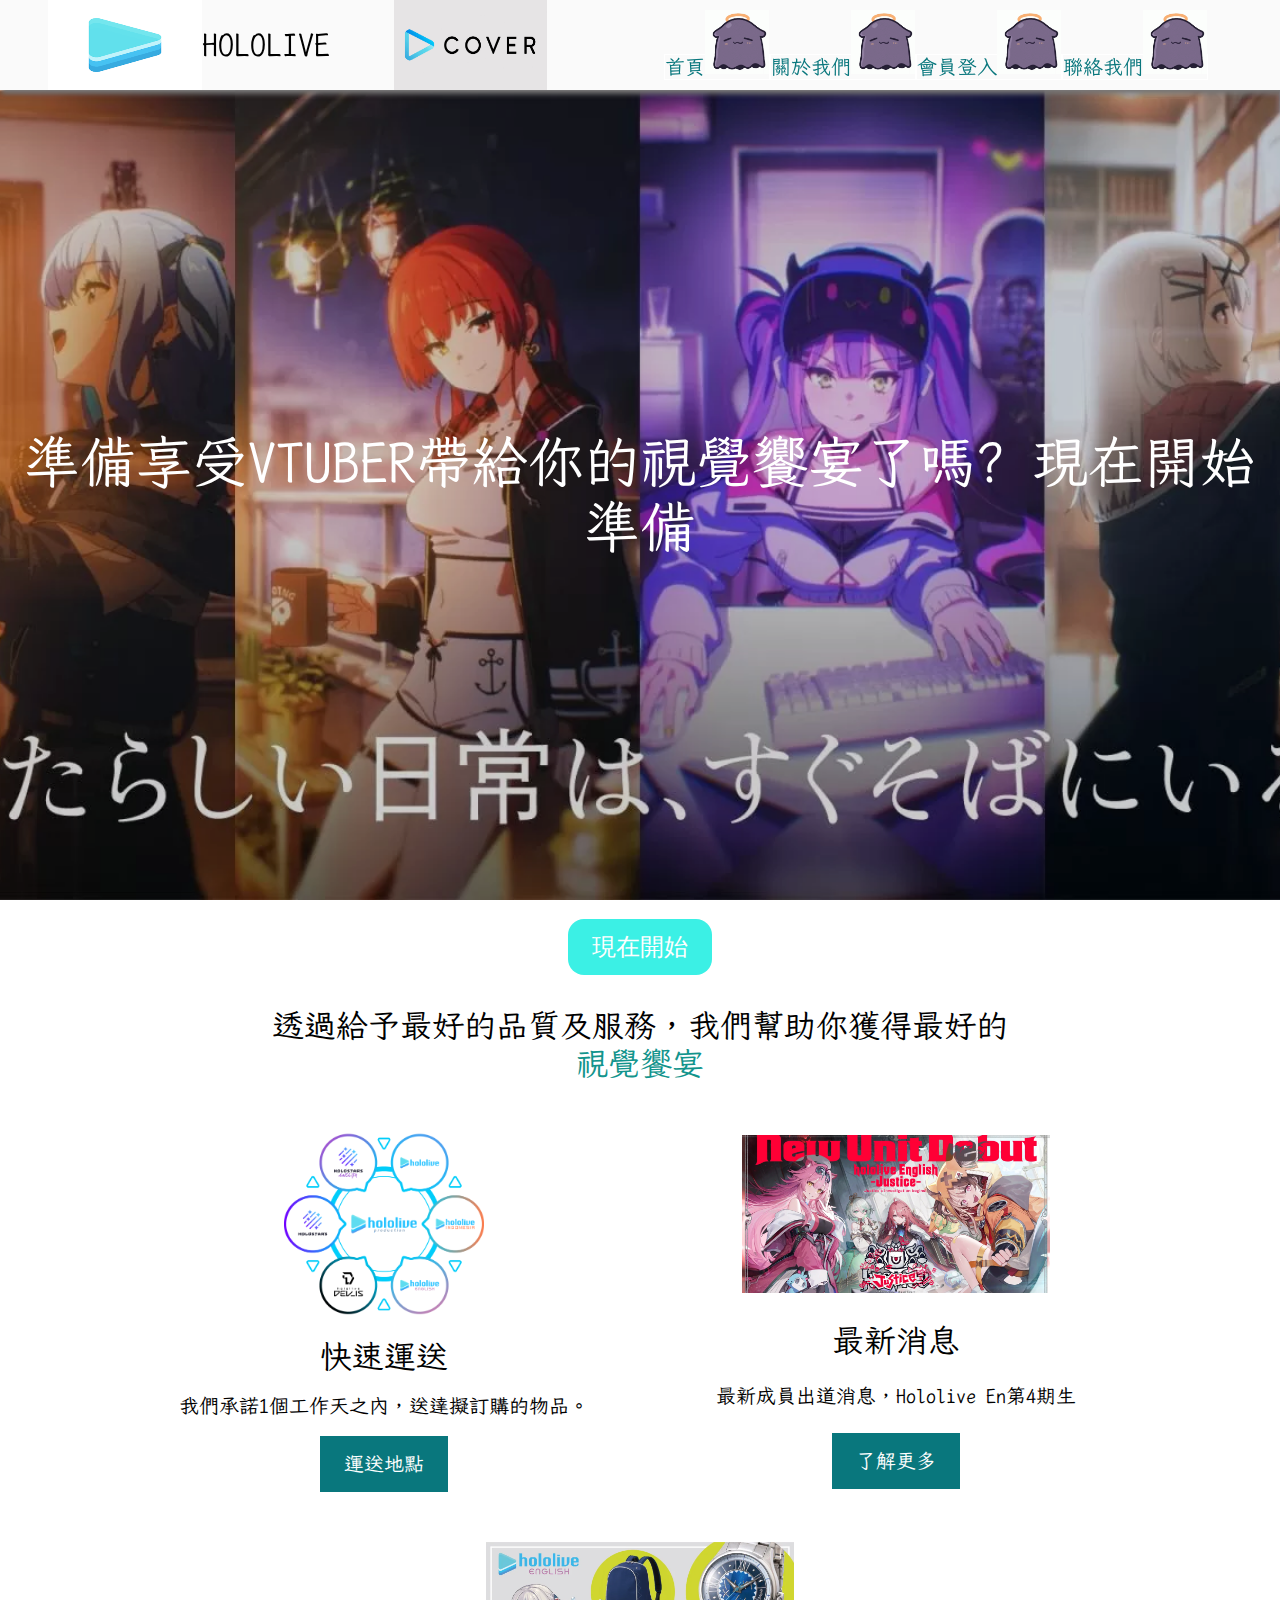
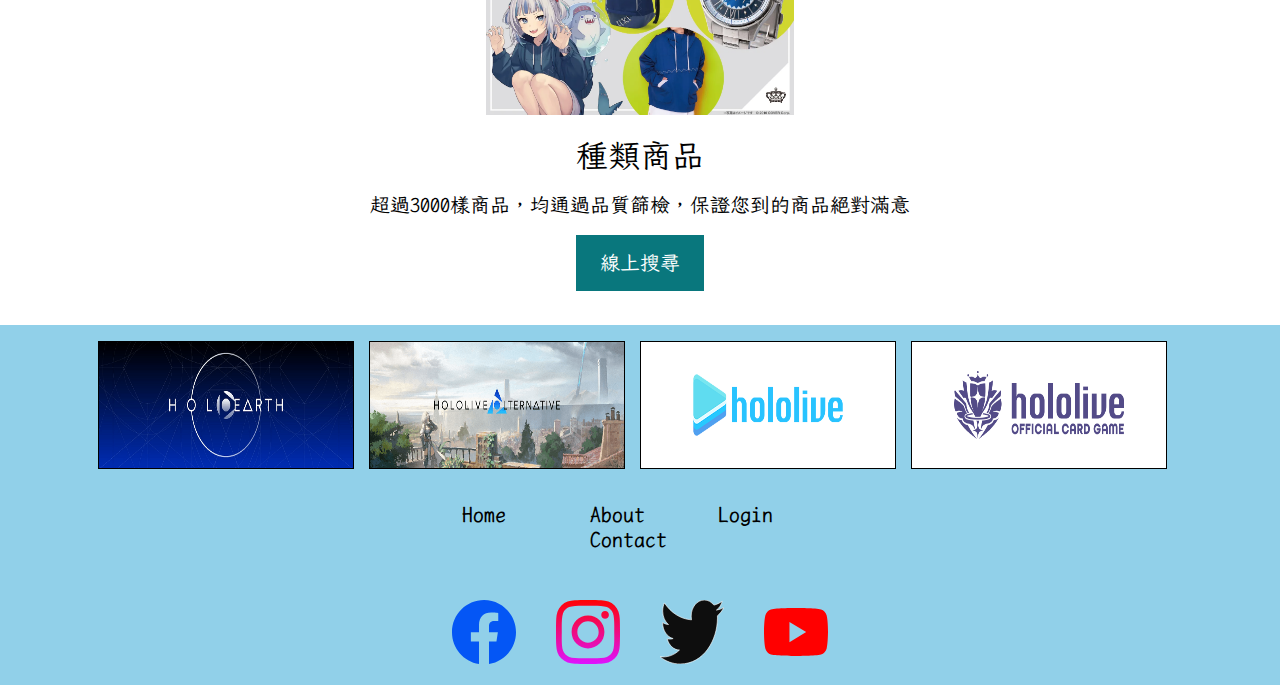
<file: index.html>
<!DOCTYPE html>
<html lang="zh">

<head>
    <meta charset="UTF-8">
    <meta name="viewport" content="width=device-width, initial-scale=1.0">
    <title>HOLOLIVE油油網頁</title>
    <meta name="description" content="HOLOLIVE油油網頁!">
    <meta name="robots" content="index, follow" />
    <link rel="preconnect" href="https://fonts.googleapis.com">
    <link rel="preconnect" href="https://fonts.gstatic.com" crossorigin>
    <link href="https://fonts.googleapis.com/css2?family=LXGW+WenKai+Mono+TC&family=Tiny5&display=swap"
        rel="stylesheet">
    <link rel="stylesheet" href="./styles/style.css">
</head>

<body>
    <div>
        <header>
            <div class="logo">
                <img src="./Pictures/images.png" alt="Logo">
                <h1>HOLOLIVE &nbsp;&nbsp;&nbsp;</h1>
                <img src="./Pictures/f1f6ddc0-e02a-11ee-a75d-289fa194359e.jpg" alt="">
            </div>
            <nav>
                <ul>
                    <li><a href="#">首頁<img src="./Pictures/takodachi-ina.gif" alt=""></a></li>
                    <li><a href="about.html">關於我們<img src="./Pictures/takodachi-ina.gif" alt=""></a></li>
                    <li><a href="member.html">會員登入<img src="./Pictures/takodachi-ina.gif" alt=""></a></li>
                    <li><a href="#">聯絡我們<img src="./Pictures/takodachi-ina.gif" alt=""></a></li>
                </ul>
            </nav>
        </header>
        <main>
            <section class="bacImg">
                <div class="filter"></div>
                <h3>
                    準備享受VTUBER帶給你的視覺饗宴了嗎?
                    現在開始準備
                </h3>
               
            </section>
        </main>
        <div class="second">
            <br>
            <button class="start">現在開始</button>
            <h2>
                透過給予最好的品質及服務，我們幫助你獲得最好的<br>
                <span style="color: #12948c;">視覺饗宴</span>
            </h2>
            <section class="cards">
                <div class="card">
                    <div class="img-content"><img src="./Pictures/hololive_infographic_pc.png" alt=""></div>
                    <h4>快速運送</h4>
                    <p>我們承諾1個工作天之內，送達擬訂購的物品。</p>
                    <a href="#">運送地點</a>
                </div>
                <div class="card">
                    <div class="img-content"><img src="./Pictures/171878016831.jpg" alt=""></div>
                    <h4>最新消息</h4>
                    <p>最新成員出道消息，Hololive En第4期生</p>
                    <a href="#">了解更多</a>
                </div>
                <div class="card">
                    <div class="img-content"><img src="./Pictures/240326_main.webp" alt=""></div>
                    <h4>種類商品</h4>
                    <p>超過3000樣商品，均通過品質篩檢，保證您到的商品絕對滿意</p>
                    <a href="#">線上搜尋</a>
                </div>
            </section>
        </div>
        <footer>
            <div class="logo">
                <img src="./Pictures/holoearth.png" alt="Logo">
                <img src="./Pictures/hololive_alt.png" alt="">
                <img src="./Pictures/hololive_hp.png" alt="">
                <img src="./Pictures/cardgame.png" alt="">
                <!-- <h1>HOLOLIVE</h1> -->
            </div>

            <nav>
                <ul>
                    <li><a href="#">Home</a></li>
                    <li><a href="#">About</a></li>
                    <li><a href="#">Login</a></li>
                    <li><a href="#">Contact</a></li>
                </ul>
            </nav>

            <section class="links">
                <a href="#"><img src="./Icons/facebook.svg" alt="facebook"></a>
                <a href="#"><img src="./Icons/instagram.svg" alt="instagram"></a>
                <a href="#"><img src="./Icons/twitter.svg" alt="twitter"></a>
                <a href="#"><img src="./Icons/youtube.svg" alt="youtube"></a>
            </section>
        </footer>
    </div>



</body>

</html>
</file>
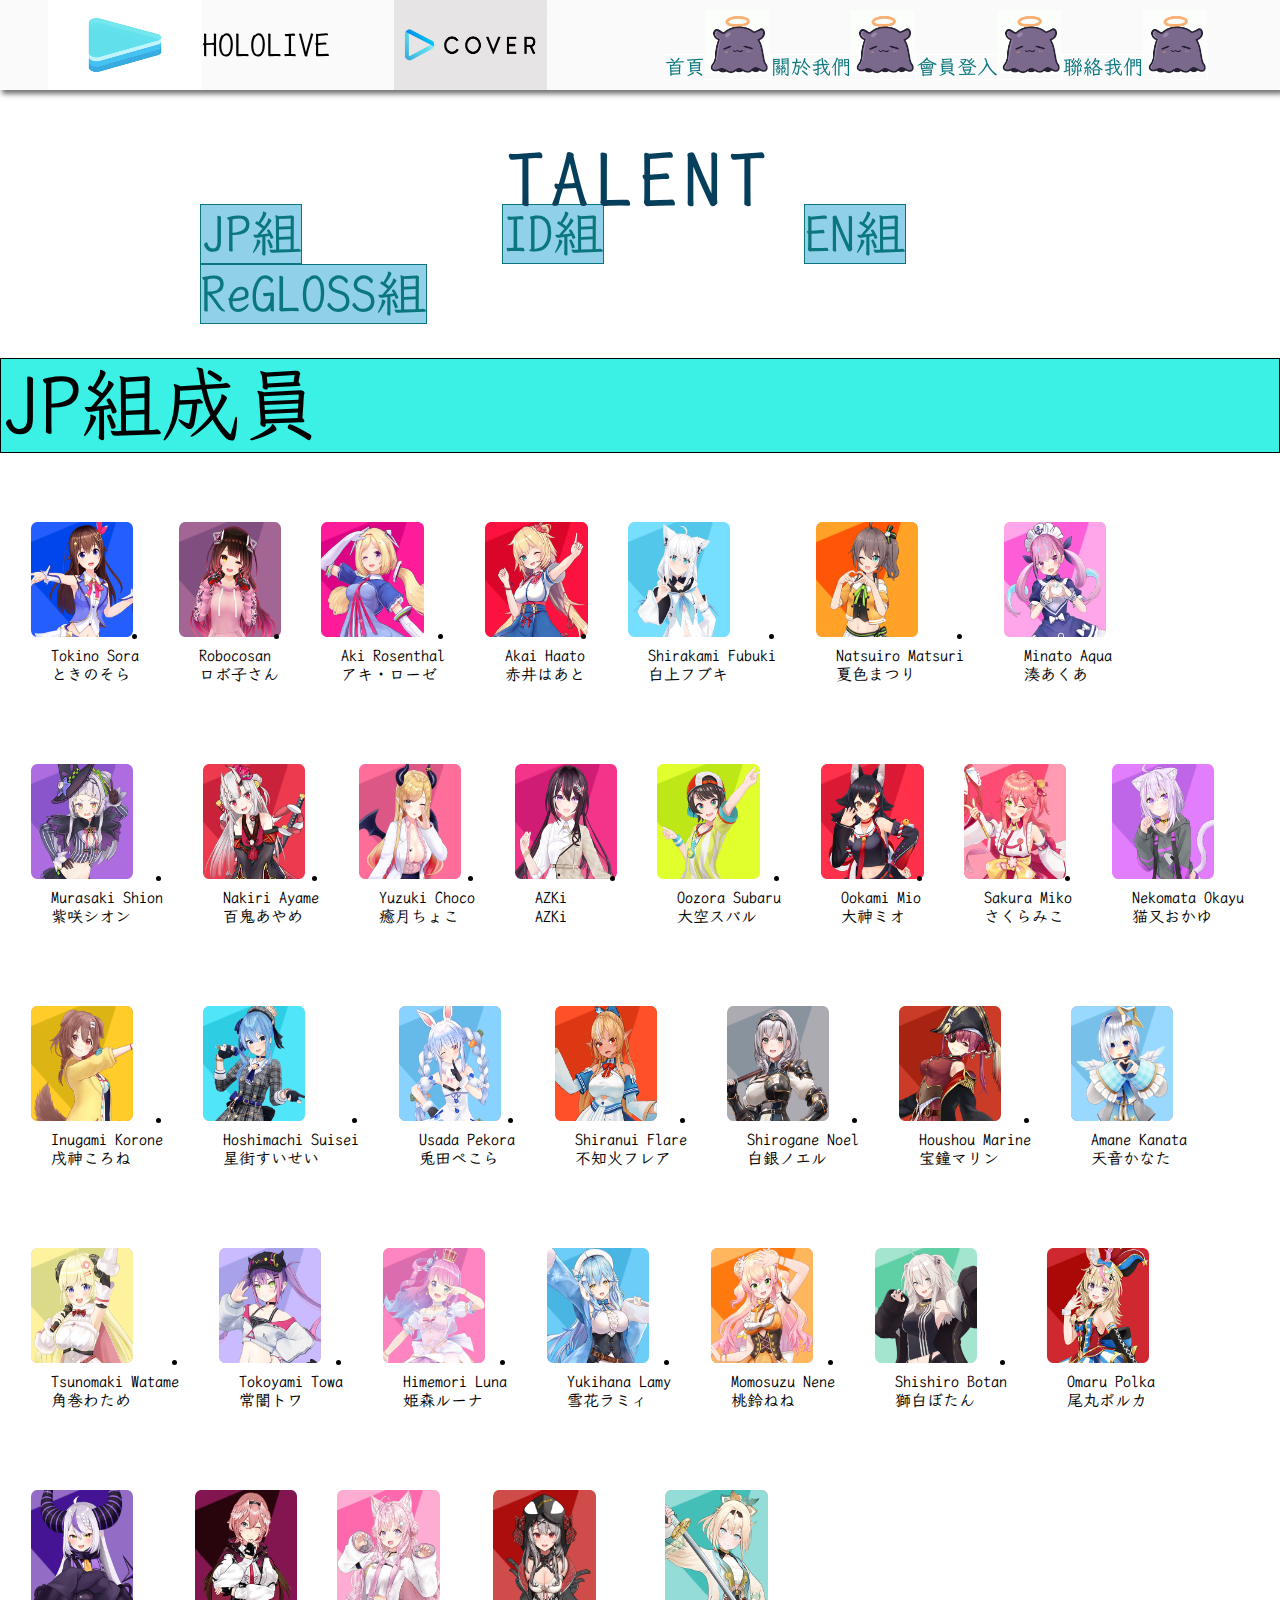
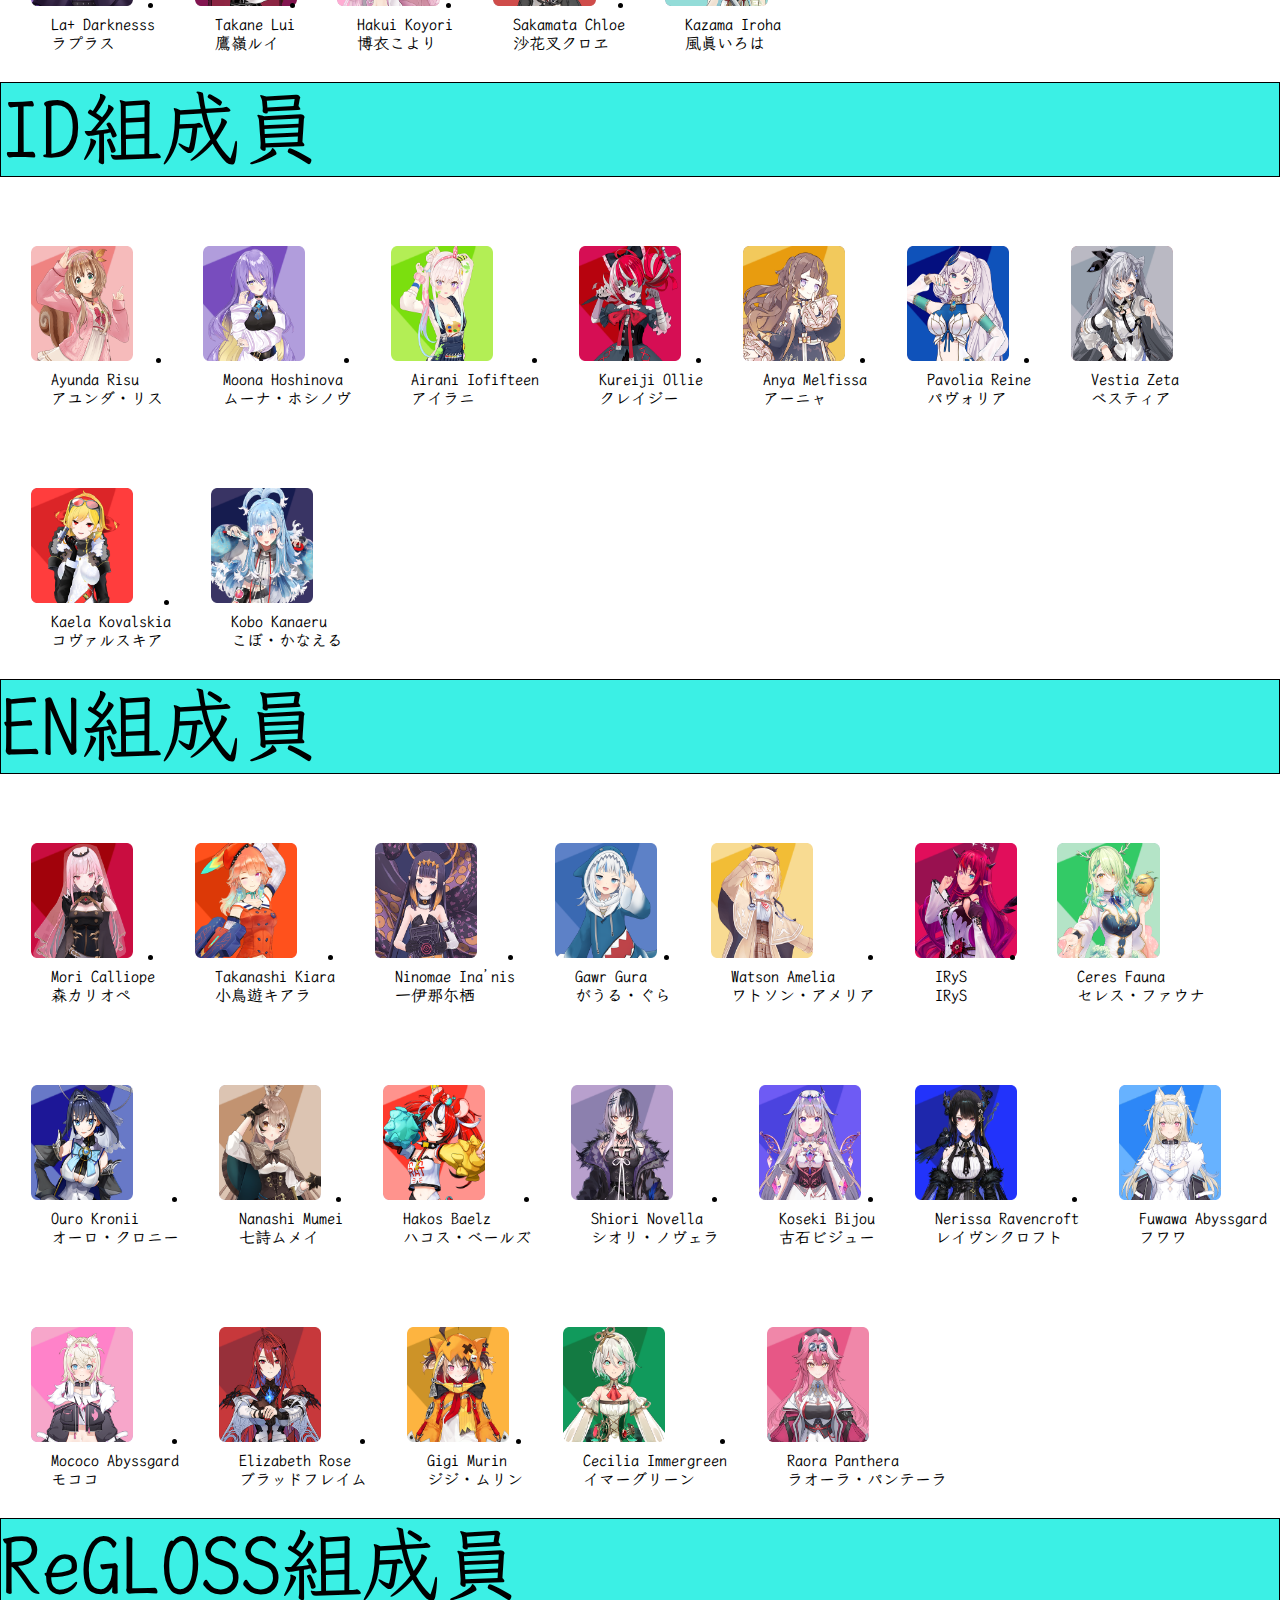
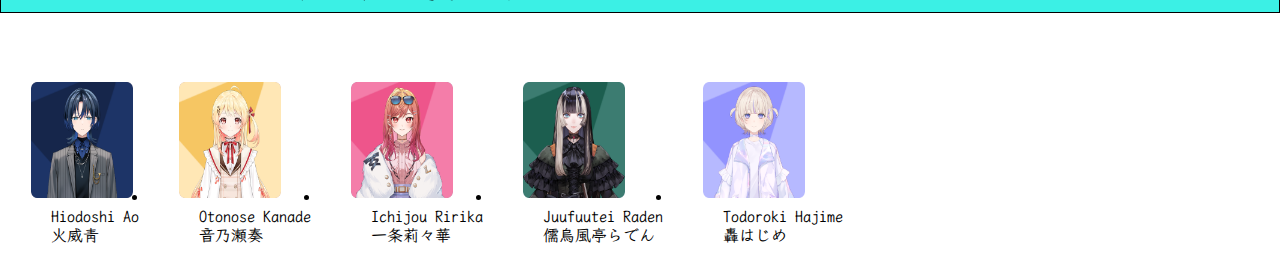
<file: about.html>
<!DOCTYPE html>
<html lang="zh">
<head>
      <meta charset="UTF-8">
      <meta name="viewport" content="width=device-width, initial-scale=1.0">
      <title>HOLOLIVE油油網頁</title>
      <meta name="description" content="HOLOLIVE油油網頁!">
    <meta name="robots" content="index, follow" />
    <link rel="preconnect" href="https://fonts.googleapis.com">
    <link rel="preconnect" href="https://fonts.gstatic.com" crossorigin>
    <link href="https://fonts.googleapis.com/css2?family=LXGW+WenKai+Mono+TC&family=Tiny5&display=swap"
        rel="stylesheet">
    <link rel="stylesheet" href="./styles/style.css">
</head>
<body>
    <header>
            <div class="logo">
                <img src="./Pictures/images.png" alt="Logo">
                <h1>HOLOLIVE &nbsp;&nbsp;&nbsp;</h1>
                <img src="./Pictures/f1f6ddc0-e02a-11ee-a75d-289fa194359e.jpg" alt="">
            </div>
            <nav>
                <ul>
                    <li><a href="index.html">首頁<img src="./Pictures/takodachi-ina.gif" alt=""></a></li>
                    <li><a href="about.html">關於我們<img src="./Pictures/takodachi-ina.gif" alt=""></a></li>
                    <li><a href="member.html">會員登入<img src="./Pictures/takodachi-ina.gif" alt=""></a></li>
                    <li><a href="#">聯絡我們<img src="./Pictures/takodachi-ina.gif" alt=""></a></li>
                </ul>
            </nav>
        </header>
<main>
    <h2>TALENT</h2>
    <br><br><br><br><br><br>
</main>
<div class="Hololive">
    <ul>
        <li><a href="#JP">JP組</a></li>
        <li><a href="#ID">ID組</a></li>
        <li><a href="#EN">EN組</a></li>
        <li><a href="#ReGLOSS">ReGLOSS組</a></li>
    </ul>
</div> 
&nbsp; &nbsp; &nbsp; &nbsp; 

<div class="photo">
    <ul>
        <h1><a id="JP">JP組成員</a></h1>
        <li><img src="./Pictures/tokino_sora_thumb.png" alt=""><h3>Tokino Sora<br>ときのそら</h3></li>
        <li><img src="./Pictures/roboco-san_thumb.png" alt=""><h3>Robocosan<br>ロボ子さん</h3></li>
        <li><img src="./Pictures/Aki-Rosenthal_list_thumb.png" alt=""><h3>Aki Rosenthal<br>アキ・ローゼ</h3></li>
        <li><img src="./Pictures/Akai-Haato_list_thumb.png" alt=""><h3>Akai Haato<br>赤井はあと</h3></li>
        <li><img src="./Pictures/Shirakami-Fubuki_list_thumb.png" alt=""><h3>Shirakami Fubuki<br>白上フブキ</h3></li>
        <li><img src="./Pictures/Natsuiro-Matsuri_list_thumb.png" alt=""><h3>Natsuiro Matsuri<br>夏色まつり</h3></li>
        <li><img src="./Pictures/Minato-Aqua_list_thumb.png" alt=""><h3>Minato Aqua<br>湊あくあ</h3></li>
        <li><img src="./Pictures/shion_thumb.png" alt=""><h3>Murasaki Shion<br>紫咲シオン</h3></li>
        <li><img src="./Pictures/Nakiri-Ayame_list_thumb.png" alt=""><h3>Nakiri Ayame<br>百鬼あやめ</h3></li>
        <li><img src="./Pictures/Yuzuki-Choco_list_thumb.png" alt=""><h3>Yuzuki Choco<br>癒月ちょこ</h3></li>
        <li><img src="./Pictures/AZKi_list_thumb.png" alt=""><h3>AZKi<br>AZKi</h3></li>
        <li><img src="./Pictures/Oozora-Subaru_list_thumb.png" alt=""><h3>Oozora Subaru<br>大空スバル</h3></li>
        <li><img src="./Pictures/Ookami-Mio_thumb.png" alt=""><h3>Ookami Mio<br>大神ミオ</h3></li>
        <li><img src="./Pictures/Sakura-Miko_thumb.png" alt=""><h3>Sakura Miko<br>さくらみこ</h3></li>
        <li><img src="./Pictures/Nekomata-Okayu_list_thumb.png" alt=""><h3>Nekomata Okayu<br>猫又おかゆ</h3></li>
        <li><img src="./Pictures/Inugami-Korone_list_thumb.png" alt=""><h3>Inugami Korone<br>戌神ころね</h3></li>
        <li><img src="./Pictures/Hoshimachi-Suisei_list_thumb.png" alt=""><h3>Hoshimachi Suisei<br>星街すいせい</h3></li>
        <li><img src="./Pictures/Usada-Pekora_list_thumb.png" alt=""><h3>Usada Pekora<br>兎田ぺこら</h3></li>
        <li><img src="./Pictures/Shiranui-Flare_list_thumb.png" alt=""><h3>Shiranui Flare<br>不知火フレア</h3></li>
        <li><img src="./Pictures/Shirogane-Noel_thumb.png" alt=""><h3>Shirogane Noel<br>白銀ノエル</h3></li>
        <li><img src="./Pictures/houshou_marine_thumb.png" alt=""><h3>Houshou Marine<br>宝鐘マリン</h3></li>
        <li><img src="./Pictures/Amane-Kanata_list_thumb.png" alt=""><h3>Amane Kanata<br>天音かなた</h3></li>
        <li><img src="./Pictures/Tsunomaki-Watame_list_thumb-1.png" alt=""><h3>Tsunomaki Watame<br>角巻わため</h3></li>
        <li><img src="./Pictures/Tokoyami-Towa_list_thumb.png" alt=""><h3>Tokoyami Towa<br>常闇トワ</h3></li>
        <li><img src="./Pictures/Himemori-Luna_list_thumb.png" alt=""><h3>Himemori Luna<br>姫森ルーナ</h3></li>
        <li><img src="./Pictures/Yukihana-Lamy_list_thumb.png" alt=""><h3>Yukihana Lamy<br>雪花ラミィ</h3></li>
        <li><img src="./Pictures/Momosuzu-Nene_list_thumb.png" alt=""><h3>Momosuzu Nene<br>桃鈴ねね</h3></li>
        <li><img src="./Pictures/Shishiro-Botan_list_thumb.png" alt=""><h3>Shishiro Botan<br>獅白ぼたん</h3></li>
        <li><img src="./Pictures/Omaru-Polka_list_thumb.png" alt=""><h3>Omaru Polka<br>尾丸ポルカ</h3></li>
        <li><img src="./Pictures/La-Darknesss_list_thumb.png" alt=""><h3>La+ Darknesss<br>ラプラス</h3></li>
        <li><img src="./Pictures/Takane-Lui_list_thumb.png" alt=""><h3>Takane Lui<br>鷹嶺ルイ</h3></li>
        <li><img src="./Pictures/Hakui-Koyori_list_thumb.png" alt=""><h3>Hakui Koyori<br>博衣こより</h3></li>
        <li><img src="./Pictures/Sakamata-Chloe_list_thumb.png" alt=""><h3>Sakamata Chloe<br>沙花叉クロヱ</h3></li>
        <li><img src="./Pictures/Kazama-Iroha_list_thumb.png" alt=""><h3>Kazama Iroha<br>風真いろは</h3></li>
    </ul>
</div>
<div class="cl"></div>
&nbsp; &nbsp; &nbsp;
<div class="photo">
    <ul>
        <h1><a id="ID">ID組成員</a></h1>
        <li><img src="./Pictures/AY.png" alt=""><h3>Ayunda Risu<br>アユンダ・リス</h3></li>
        <li><img src="./Pictures/moon.png" alt=""><h3>Moona Hoshinova<br>ムーナ・ホシノヴ</h3></li>
        <li><img src="./Pictures/air.png" alt=""><h3>Airani Iofifteen<br>アイラニ</h3></li>
        <li><img src="./Pictures/Kureiji-Ollie_list_thumb.png" alt=""><h3>Kureiji Ollie<br>クレイジー</h3></li>
        <li><img src="./Pictures/Anya-Melfissa_list_thumb.png" alt=""><h3>Anya Melfissa<br>アーニャ</h3></li>
        <li><img src="./Pictures/Pavolia-Reine_list_thumb.png" alt=""><h3>Pavolia Reine<br>パヴォリア</h3></li>
        <li><img src="./Pictures/Vestia-Zeta_list_thumb.png" alt=""><h3>Vestia Zeta<br>ベスティア</h3></li>
        <li><img src="./Pictures/Kaela-Kovalskia_list_thumb.png" alt=""><h3>Kaela Kovalskia<br>コヴァルスキア</h3></li>
        <li><img src="./Pictures/Kobo-Kanaeru_list_thumb.png" alt=""><h3>Kobo Kanaeru<br>こぼ・かなえる</h3></li>
    </ul>
</div>
<div class="cl"></div>
&nbsp; &nbsp; &nbsp;
<div class="photo">
    <ul>
        <h1><a id="EN">EN組成員</a></h1>
        <li><img src="./Pictures/calliope.png" alt=""><h3>Mori Calliope<br>森カリオペ</h3></li>
        <li><img src="./Pictures/Takanashi-Kiara_thumb.png" alt=""><h3>Takanashi Kiara<br>小鳥遊キアラ</h3></li>
        <li><img src="./Pictures/ina.png" alt=""><h3>Ninomae Ina’nis<br>一伊那尓栖</h3></li>
        <li><img src="./Pictures/Gawr-Gura_list_thumb.png" alt=""><h3>Gawr Gura<br>がうる・ぐら</h3></li>
        <li><img src="./Pictures/amelia.png" alt=""><h3>Watson Amelia<br>ワトソン・アメリア</h3></li>
        <li><img src="./Pictures/IRyS_list_thumb.png" alt=""><h3>IRyS<br>IRyS</h3></li>
        <li><img src="./Pictures/Ceres-Fauna_list_thumb.png" alt=""><h3>Ceres Fauna<br>セレス・ファウナ</h3></li>
        <li><img src="./Pictures/Ouro-Kronii_list_thumb.png" alt=""><h3>Ouro Kronii<br>オーロ・クロニー</h3></li>
        <li><img src="./Pictures/Nanashi-Mumei_list_thumb.png" alt=""><h3>Nanashi Mumei<br>七詩ムメイ</h3></li>
        <li><img src="./Pictures/Hakos-Baelz_list_thumb.png" alt=""><h3>Hakos Baelz<br>ハコス・ベールズ</h3></li>
        <li><img src="./Pictures/Shiori-Novella_list_thumb.png" alt=""><h3>Shiori Novella<br>シオリ・ノヴェラ</h3></li>
        <li><img src="./Pictures/Koseki-Bijou_list_thumb.png" alt=""><h3>Koseki Bijou<br>古石ビジュー</h3></li>
        <li><img src="./Pictures/Nerissa-Ravencroft_list_thumb.png" alt=""><h3>Nerissa Ravencroft<br>レイヴンクロフト</h3></li>
        <li><img src="./Pictures/Fuwawa-Abyssgard_list_thumb.png" alt=""><h3>Fuwawa Abyssgard<br>フワワ</h3></li>
        <li><img src="./Pictures/Mococo-Abyssgard_list_thumb.png" alt=""><h3>Mococo Abyssgard<br>モココ</h3></li>
        <li><img src="./Pictures/Elizabeth-Rose-Bloodflame_list_thumb.png" alt=""><h3>Elizabeth Rose <br>ブラッドフレイム</h3></li>
        <li><img src="./Pictures/Gigi-Murin_list_thumb.png" alt=""><h3>Gigi Murin<br>ジジ・ムリン</h3></li>
        <li><img src="./Pictures/Cecilia-Immergreen_list_thumb.png" alt=""><h3>Cecilia Immergreen<br>イマーグリーン</h3></li>
        <li><img src="./Pictures/Raora-Panthera_list_thumb.png" alt=""><h3>Raora Panthera<br>ラオーラ・パンテーラ</h3></li>
    </ul>
</div>
<div class="cl"></div>
&nbsp; &nbsp; &nbsp;
<div class="photo">
    <ul>
        <h1><a id="ReGLOSS">ReGLOSS組成員</a></h1>
        <li><img src="./Pictures/Hiodoshi-Ao_list_thumb.png" alt=""><h3>Hiodoshi Ao<br>火威青</h3></li>
        <li><img src="./Pictures/Otonose-Kanade_list_thumb.png" alt=""><h3>Otonose Kanade<br>音乃瀬奏</h3></li>
        <li><img src="./Pictures/Ichijou-Ririka_list_thumb.png" alt=""><h3>Ichijou Ririka<br>一条莉々華</h3></li>
        <li><img src="./Pictures/Juufuutei-Raden_list_thumb.png" alt=""><h3>Juufuutei Raden<br>儒烏風亭らでん</h3></li>
        <li><img src="./Pictures/Todoroki-Hajime_list_thumb.png" alt=""><h3>Todoroki Hajime<br>轟はじめ</h3></li>
    </ul>
</div>




</body>
</html>
</file>
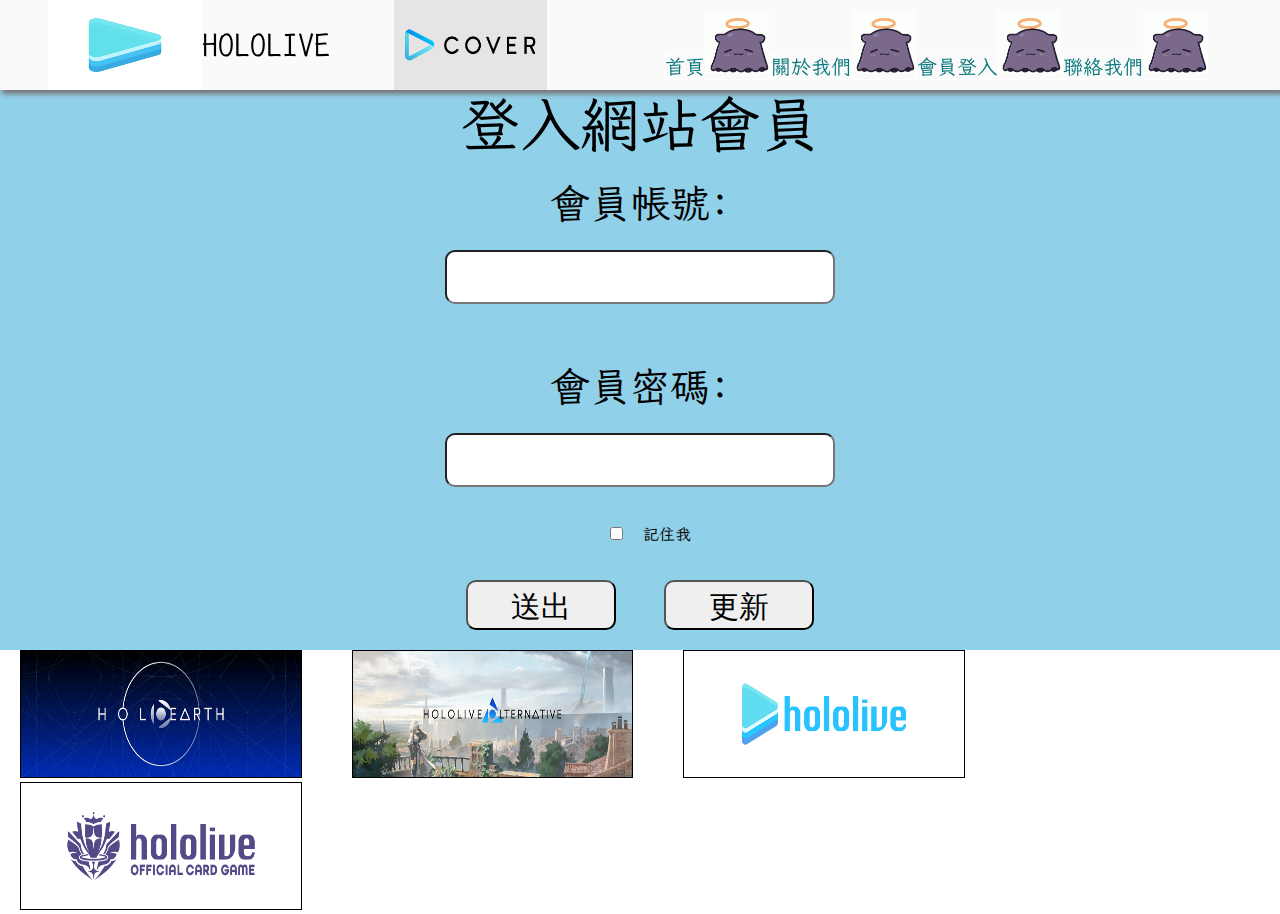
<file: member.html>
<!DOCTYPE html>
<html lang="zh">
<head>
      <meta charset="UTF-8">
      <meta name="viewport" content="width=device-width, initial-scale=1.0">
      <title>HOLOLIVE油油網頁</title>
      <meta name="description" content="HOLOLIVE油油網頁!">
    <meta name="robots" content="index, follow" />
    <link rel="preconnect" href="https://fonts.googleapis.com">
    <link rel="preconnect" href="https://fonts.gstatic.com" crossorigin>
    <link href="https://fonts.googleapis.com/css2?family=LXGW+WenKai+Mono+TC&family=Tiny5&display=swap"
        rel="stylesheet">
    <link rel="stylesheet" href="./styles/style.css">
</head>
<body>
    <header>
        <div class="logo">
            <img src="./Pictures/images.png" alt="Logo">
            <h1>HOLOLIVE &nbsp;&nbsp;&nbsp;</h1>
            <img src="./Pictures/f1f6ddc0-e02a-11ee-a75d-289fa194359e.jpg" alt="">
        </div>
        <nav>
            <ul>
                <li><a href="index.html">首頁<img src="./Pictures/takodachi-ina.gif" alt=""></a></li>
                <li><a href="about.html">關於我們<img src="./Pictures/takodachi-ina.gif" alt=""></a></li>
                <li><a href="#">會員登入<img src="./Pictures/takodachi-ina.gif" alt=""></a></li>
                <li><a href="#">聯絡我們<img src="./Pictures/takodachi-ina.gif" alt=""></a></li>
            </ul>
        </nav>
    </header>

<div class="bgc">

<form action="" method="">
    <h1>登入網站會員</h1>
    <div class="one">
        <p>會員帳號:</p>
        <input type="text" id="name" name="name"><br>
        <br>
        <p>會員密碼:</p>
        <input type="text"id="password" name="password"><br>
        <input type="checkbox" name="box" id="box">記住我
        <br>
        <input type="button" value="送出" style="width:150px;height:50px;">
        <input type="button" value="更新" style="width:150px;height:50px;">

    </div>

</form>
</div>
   
<div class="foot">
    <img src="./Pictures/holoearth.png" alt="Logo">
    <img src="./Pictures/hololive_alt.png" alt="">
    <img src="./Pictures/hololive_hp.png" alt="">
    <img src="./Pictures/cardgame.png" alt="">
    <!-- <h1>HOLOLIVE</h1> -->
</div>
      
</body>
</html>
</file>
<file: styles/style.css>
html,
body,
div,
span,
applet,
object,
iframe,
h1,
h2,
h3,
h4,
h5,
h6,
p,
blockquote,
pre,
a,
abbr,
acronym,
address,
big,
cite,
code,
del,
dfn,
em,
img,
ins,
kbd,
q,
s,
samp,
small,
strike,
strong,
sub,
sup,
tt,
var,
b,
u,
i,
center,
dl,
dt,
dd,
ol,
ul,
li,
fieldset,
form,
label,
legend,
table,
caption,
tbody,
tfoot,
thead,
tr,
th,
td,
article,
aside,
canvas,
details,
embed,
figure,
figcaption,
footer,
header,
hgroup,
menu,
nav,
output,
ruby,
section,
summary,
time,
mark,
audio,
video {
  margin: 0;
  padding: 0;
  border: 0;
  font-size: 100%;
  font: inherit;
  vertical-align: baseline;
  font-family: "LXGW WenKai Mono TC", monospace;
  font-weight: 400;
}

* {
  padding: 0;
  margin: 0;
  box-sizing: border-box;
}

header {
  display: flex;
  align-items: center;
  flex-wrap: wrap;
  position: sticky;
  top: 0;
  z-index: 5;
  background: rgb(250, 250, 250);
  box-shadow: 3px 3px 5px 1px #757474;
}
header div.logo {
  display: flex;
  align-items: center;
  flex: 5 1 400px;
  margin-left: 3rem;
}
header div.logo img {
  width: 12vw;
  height: 7vw;
}
header div.logo h1 {
  font-size: 2rem;
}
header nav {
  flex: 5 1 400px;
}
header nav ul {
  display: flex;
  list-style-type: none;
}
header nav ul li a {
  border: 1px solid white;
  color: #09777d;
  text-decoration: none;
  font-size: 1.25rem;
}
header nav ul li a img {
  width: 5vw;
  height: 5vw;
}

main section.bacImg {
  min-height: 90vh;
  width: 100%;
  background-image: url(../Pictures/4352554.webp);
  background-size: cover;
  background-position: center;
  position: relative;
  z-index: 0;
  display: flex;
  justify-content: center;
  align-items: center;
  flex-direction: column;
  text-align: center;
}
main h2 {
  color: #063f5c;
  font-size: 74px;
  font-weight: bold;
  letter-spacing: 0.1em;
  line-height: 1.1em;
  position: absolute;
  top: 20%;
  left: 50%;
  transform: translate(-50%, -50%);
  white-space: nowrap;
  margin: 0;
}
main h3 {
  font-size: 3.5rem;
  color: white;
  margin: 2rem 0rem;
}
main div.filter {
  background-color: rgba(0, 0, 0, 0.2);
  width: 100%;
  min-height: 90vh;
  position: absolute;
  top: 0;
  z-index: -1;
}

div.second {
  min-height: 100vh;
  display: flex;
  flex-direction: column;
  align-items: center;
  text-align: center;
}
div.second button.start {
  background-color: #3bf0e5;
  padding: 0.75rem 1.5rem;
  font-size: 1.5rem;
  color: #fff;
  border: none;
  border-radius: 1rem;
  cursor: pointer;
}
div.second h2 {
  font-size: 2rem;
  margin: 2rem 0rem;
}
div.second section.cards {
  display: flex;
  width: 80%;
  flex-wrap: wrap;
  min-height: 90vh;
}
div.second section.cards div.card {
  display: flex;
  flex-direction: column;
  align-items: center;
  justify-content: space-around;
  padding: 1rem;
  flex: 1 1 300px;
}
div.second section.cards div.card div.img-content {
  width: 30vw;
}
div.second section.cards div.card div.img-content img {
  width: 24vw;
}
div.second section.cards div.card div.img-content img:hover {
  transform: scale(1.5);
}
div.second section.cards div.card h4 {
  font-size: 2rem;
  margin: 1rem 0rem;
}
div.second section.cards div.card p {
  font-size: 1.25rem;
}
div.second section.cards div.card a {
  margin: 1rem 0rem;
  text-decoration: none;
  padding: 1rem 1.5rem;
  background-color: #09777d;
  color: #FFF;
  font-size: 1.25rem;
}

footer {
  display: flex;
  flex-direction: column;
  align-items: center;
  min-height: 40vh;
  justify-content: space-around;
  background-color: #91d0e9;
}
footer div.logo {
  display: flex;
  align-items: center;
}
footer div.logo img {
  border: #000 1px solid;
  width: 20vw;
  height: 10vw;
  margin-right: 15px;
}
footer nav {
  width: 30%;
}
footer nav ul {
  display: flex;
  list-style-type: none;
  width: 100%;
  justify-content: space-around;
  flex-wrap: wrap;
}
footer nav ul li {
  flex-basis: 100px;
}
footer nav ul li a {
  color: #000;
  text-decoration: none;
  font-size: 1.35rem;
  font-weight: 600;
}
footer section.links {
  margin-top: 1rem;
}
footer section.links a {
  margin: 0rem 1rem;
}
footer section.links a img {
  width: 5vw;
  height: 5vw;
}

@media screen and (max-width: 550px) {
  header div.logo {
    margin-left: 0.5rem;
  }
  header div.logo img {
    width: 15vw;
    height: 15vw;
  }
}
@media screen and (max-width: 700px) {
  div.second section.cards div.card img {
    width: 10vw;
    height: 40vw;
  }
}
.Hololive {
  width: 80%;
  flex-wrap: wrap;
  min-height: 15vh;
}
.Hololive ul {
  font-size: 50px;
}
.Hololive ul li {
  display: flex;
  flex-wrap: wrap;
  text-align: center;
  border: #09777d 1px solid;
  float: left;
  display: table;
  transition: 0.2s ease-out;
  margin-left: 200px;
}
.Hololive ul li a {
  text-decoration: none;
  color: #09777d;
  background-color: #91d0e9;
}

.photo {
  border: 1px black solid;
}
.photo h1 {
  font-size: 5rem;
  background-color: #3bf0e5;
}
.photo ul li {
  float: left;
}
.photo ul li img {
  margin: 70px 10px 5px 30px;
  height: 9vw;
  width: 8vw;
}
.photo ul li h3 {
  margin: 0 10px 10px 50px;
}

.cl {
  clear: both;
}

.bgc {
  width: 100%;
  align-items: center;
  text-align: center;
  background-color: #91d0e9;
}
.bgc h1 {
  font-size: 60px;
  text-align: center;
}
.bgc .one p {
  line-height: 50px;
  font-size: 40px;
  margin-top: 20px;
}
.bgc .one input {
  line-height: 50px;
  font-size: 30px;
  border-radius: 10px;
  margin: 20px;
}
.bgc .one input:hover {
  color: #003C9D;
  background-color: #fff;
  border: 2px #003C9D solid;
}

.foot img {
  width: 22vw;
  border: 1px black solid;
  height: 10vw;
  margin: 0 22px 0 20px;
}/*# sourceMappingURL=style.css.map */
</file>
